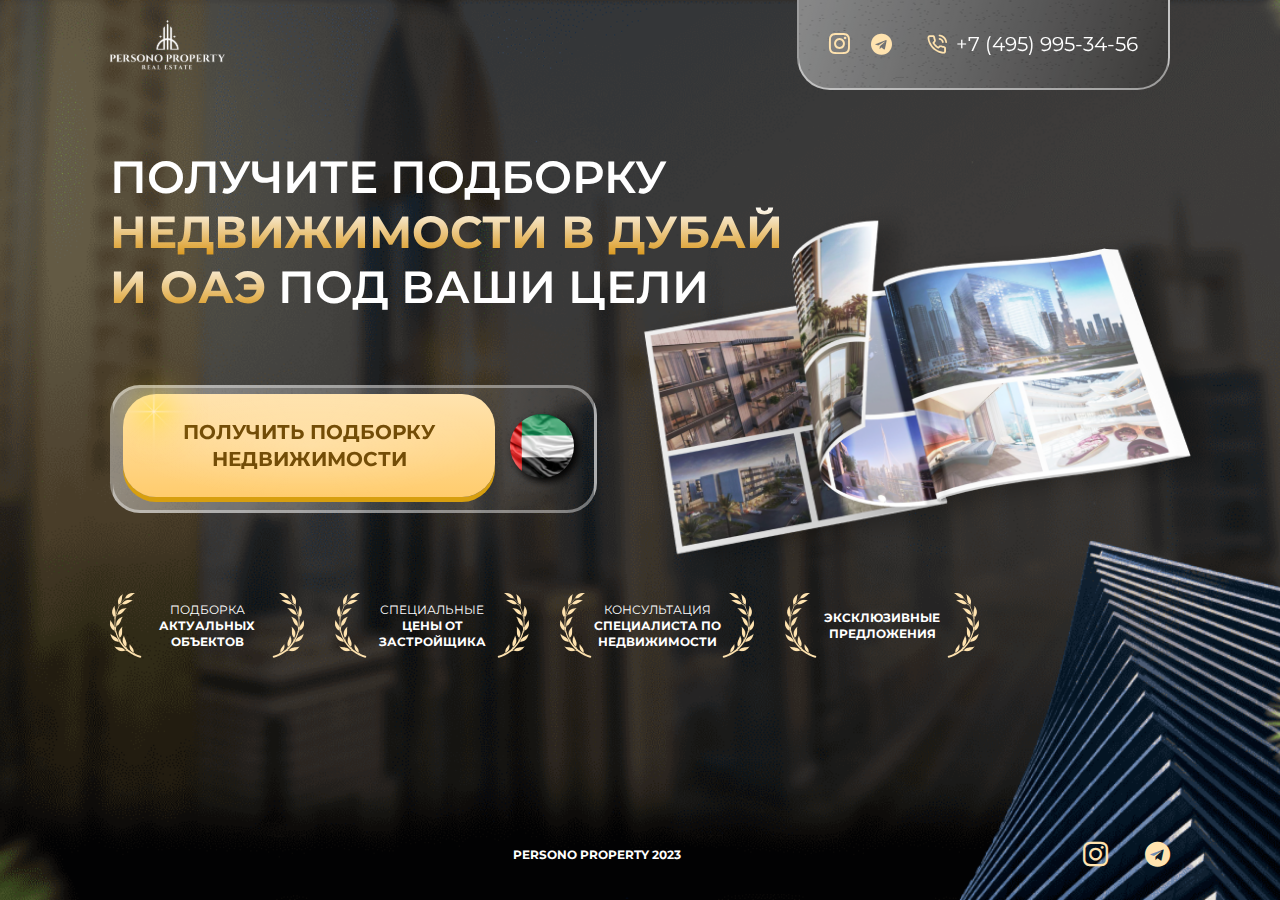
<file: index.html>
<!DOCTYPE html>
<html lang="ru">

<head>
	<title>Presono Property</title>
	<meta charset="UTF-8">
	<meta name="format-detection" content="telephone=no">
	<link rel="stylesheet" href="css/style.css">
	<!-- <meta name="robots" content="noindex, nofollow"> -->
	<!-- <meta name="viewport" content="width=device-width, initial-scale=1.0"> -->
	<meta name="viewport" content="width=device-width, initial-scale=1.0, maximum-scale=1.0, user-scalable=0">
	<meta name="robots" content="none">

	<link rel="apple-touch-icon" sizes="76x76" href="apple-touch-icon.png">
	<link rel="icon" type="image/png" sizes="32x32" href="favicon-32x32.png">
	<link rel="icon" type="image/png" sizes="16x16" href="favicon-16x16.png">
	<link rel="manifest" href="site.webmanifest">
	<link rel="mask-icon" href="safari-pinned-tab.svg" color="#5bbad5">
	<meta name="msapplication-TileColor" content="#da532c">
	<meta name="theme-color" content="#ffffff">
</head>

<body>
	<div class="wrapper">
		<main class="page">
			<section class="main-block">
				<header class="header sector">
					<div class="header__container _container">
						<div class="header__body">
							<a href="" class="header__logo"><img src="img/logo.svg" alt="Логотип"></a>
							<div class="header__links">
								<div class="header__icons">
									<a href="" class="header__icon _icon-insta"></a>
									<a href="" class="header__icon _icon-tele"></a>
								</div>
								<a href="tel:+74959953456" class="header__tel _icon-tel"><span>+7 (495) 995-34-56</span></a>
							</div>
						</div>
					</div>
				</header>
				<div class="main-block__container _container">
					<div class="main-block__content">
						<div class="main-block__row sector">
							<h1 class="main-block__title">Получите подборку <span>Недвижимости в дубай и оаэ</span> под ваши
								цели
							</h1>
							<div class="benefits-img"><img src="img/main-block/ka2r.png" alt=""></div>
							<div class="main-block__items">
								<div class="main-block__links">
									<a href="#callback" class="main-block__link btn pl"><span>получить подборку
											недвижимости</span></a>
									<div class="main-block__flag"><img src="img/main-block/flag.png" alt="Флаг"></div>
								</div>
							</div>
						</div>
						<div class="main-block__kar sector"><img src="img/main-block/kar.png" alt=""></div>
					</div>
					<div class="benefits sector">
						<div class="benefits__items">
							<div class="benefits__column">
								<div class="benefits__img"><img src="img/main-block/benefits-img.png" alt=""></div>
								<p class="benefits__text">Подборка <span>актуальных объектов</span></p>
								<div class="benefits__img benefits__img_r"><img src="img/main-block/benefits-img.png" alt="">
								</div>
							</div>
							<div class="benefits__column">
								<div class="benefits__img"><img src="img/main-block/benefits-img.png" alt=""></div>
								<p class="benefits__text">специальные <span>цены от застройщика</span></p>
								<div class="benefits__img benefits__img_r"><img src="img/main-block/benefits-img.png" alt="">
								</div>
							</div>
							<div class="benefits__column">
								<div class="benefits__img"><img src="img/main-block/benefits-img.png" alt=""></div>
								<p class="benefits__text">Консультация <span>специалиста по недвижимости</span></p>
								<div class="benefits__img benefits__img_r"><img src="img/main-block/benefits-img.png" alt="">
								</div>
							</div>
							<div class="benefits__column">
								<div class="benefits__img"><img src="img/main-block/benefits-img.png" alt=""></div>
								<p class="benefits__text"><span>Эксклюзивные предложения</span></p>
								<div class="benefits__img benefits__img_r"><img src="img/main-block/benefits-img.png" alt="">
								</div>
							</div>
						</div>
					</div>
				</div>
			</section>
			<div class="page__image ibg">
				<img src="img/bg-main.png" alt="Main-bg">
			</div>
			<footer class="footer sector">
				<div class="footer__container _container">
					<div class="footer__body">
						<p class="footer__text">PERSONO PROPERTY 2023</p>
						<div class="footer__icons">
							<a href="" class="footer__icon _icon-insta"></a>
							<a href="" class="footer__icon _icon-tele"></a>
						</div>
					</div>
				</div>
			</footer>
		</main>
	</div>
	<div class="popup popup-callback">
		<div class="popup-table table">
			<div class="cell">
				<div class="popup-content">
					<div class="popup-close"></div>
					<div class="popup__row">
						<div class="popup__image"><img src="img/main-block/ka2r.png" alt=""></div>
						<div class="popup__items">
							<div class="popup__title">Получить подборку</div>
							<form action="#" class="popup-form form">
								<div class="form-input">
									<input autocomplete="off" type="text" name="form[]" data-value="Ваше имя"
										class="input req" />
								</div>
								<div class="form-input">
									<input autocomplete="off" type="tel" name="form[]" data-value="Телефон"
										class="input req phone" />
								</div>
								<div class="form-button">
									<button type="submit" class="form__btn btn fw">отправить</button>
								</div>
							</form>
						</div>
					</div>
				</div>
			</div>
		</div>
	</div>
	<script src="https://code.jquery.com/jquery-3.3.1.min.js"></script>
	<!-- <script src="https://code.jquery.com/jquery-migrate-3.0.1.min.js"></script> -->
	<script src="js/vendors.js"></script>
	<script src="js/main.js"></script>
</body>

</html>
</file>
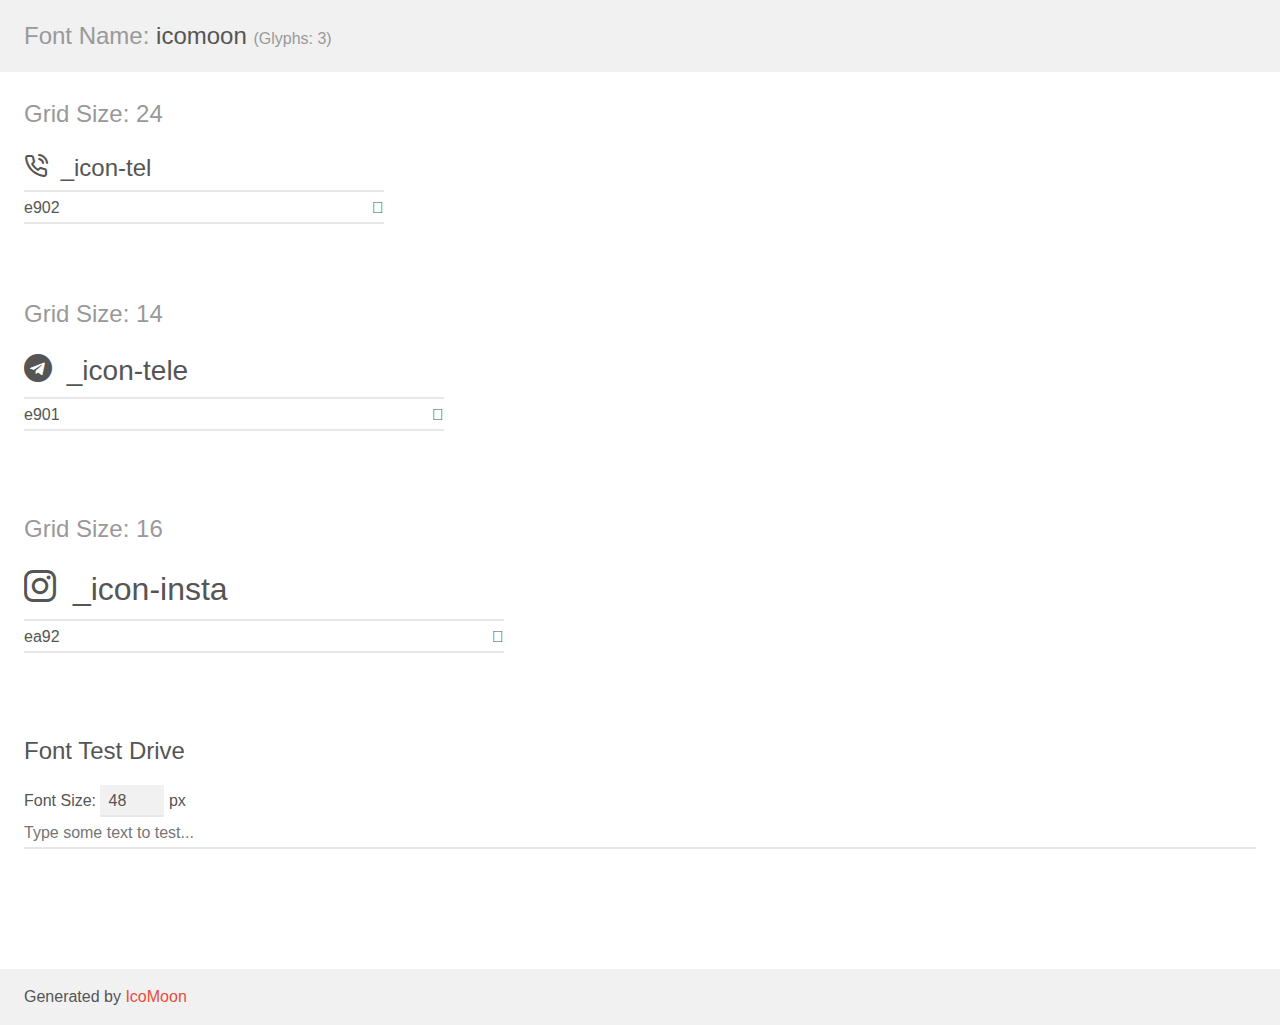
<file: fonts/icomoon-v1.0/demo.html>
<!doctype html>
<html>
<head>
    <meta charset="utf-8">
    <title>IcoMoon Demo</title>
    <meta name="description" content="An Icon Font Generated By IcoMoon.io">
    <meta name="viewport" content="width=device-width, initial-scale=1">
    <link rel="stylesheet" href="demo-files/demo.css">
    <link rel="stylesheet" href="style.css"></head>
<body>
    <div class="bgc1 clearfix">
        <h1 class="mhmm mvm"><span class="fgc1">Font Name:</span> icomoon <small class="fgc1">(Glyphs:&nbsp;3)</small></h1>
    </div>
    <div class="clearfix mhl ptl">
        <h1 class="mvm mtn fgc1">Grid Size: 24</h1>
        <div class="glyph fs1">
            <div class="clearfix bshadow0 pbs">
                <span class="_icon-tel"></span>
                <span class="mls"> _icon-tel</span>
            </div>
            <fieldset class="fs0 size1of1 clearfix hidden-false">
                <input type="text" readonly value="e902" class="unit size1of2" />
                <input type="text" maxlength="1" readonly value="&#xe902;" class="unitRight size1of2 talign-right" />
            </fieldset>
            <div class="fs0 bshadow0 clearfix hidden-true">
                <span class="unit pvs fgc1">liga: </span>
                <input type="text" readonly value="" class="liga unitRight" />
            </div>
        </div>
    </div>
    <div class="clearfix mhl ptl">
        <h1 class="mvm mtn fgc1">Grid Size: 14</h1>
        <div class="glyph fs2">
            <div class="clearfix bshadow0 pbs">
                <span class="_icon-tele"></span>
                <span class="mls"> _icon-tele</span>
            </div>
            <fieldset class="fs0 size1of1 clearfix hidden-false">
                <input type="text" readonly value="e901" class="unit size1of2" />
                <input type="text" maxlength="1" readonly value="&#xe901;" class="unitRight size1of2 talign-right" />
            </fieldset>
            <div class="fs0 bshadow0 clearfix hidden-true">
                <span class="unit pvs fgc1">liga: </span>
                <input type="text" readonly value="" class="liga unitRight" />
            </div>
        </div>
    </div>
    <div class="clearfix mhl ptl">
        <h1 class="mvm mtn fgc1">Grid Size: 16</h1>
        <div class="glyph fs3">
            <div class="clearfix bshadow0 pbs">
                <span class="_icon-insta"></span>
                <span class="mls"> _icon-insta</span>
            </div>
            <fieldset class="fs0 size1of1 clearfix hidden-false">
                <input type="text" readonly value="ea92" class="unit size1of2" />
                <input type="text" maxlength="1" readonly value="&#xea92;" class="unitRight size1of2 talign-right" />
            </fieldset>
            <div class="fs0 bshadow0 clearfix hidden-true">
                <span class="unit pvs fgc1">liga: </span>
                <input type="text" readonly value="instagram, brand12" class="liga unitRight" />
            </div>
        </div>
    </div>

    <!--[if gt IE 8]><!-->
    <div class="mhl clearfix mbl">
        <h1>Font Test Drive</h1>
        <label>
            Font Size: <input id="fontSize" type="number" class="textbox0 mbm"
            min="8" value="48" />
            px
        </label>
        <input id="testText" type="text" class="phl size1of1 mvl"
        placeholder="Type some text to test..." value=""/>
        <div id="testDrive" class="_icon-" style="font-family: icomoon">&nbsp;
        </div>
    </div>
    <!--<![endif]-->
    <div class="bgc1 clearfix">
        <p class="mhl">Generated by <a href="https://icomoon.io/app">IcoMoon</a></p>
    </div>

    <script src="demo-files/demo.js"></script>
</body>
</html>
</file>
<file: css/style.css>
@import url("https://fonts.googleapis.com/css2?family=Montserrat:wght@400;600;700&display=swap&subset=cyrillic-ext");
@font-face {
  font-family: "icomoon";
  src: url("../fonts/icomoon.eot?r7p5cr");
  src: url("../fonts/icomoon.eot?r7p5cr#iefix") format("embedded-opentype"), url("../fonts/icomoon.ttf?r7p5cr") format("truetype"), url("../fonts/icomoon.woff?r7p5cr") format("woff"), url("../fonts/icomoon.svg?r7p5cr#icomoon") format("svg");
  font-weight: normal;
  font-style: normal;
  font-display: block;
}
[class^=_icon-]::before,
[class*=" _icon-"]::before {
  /* use !important to prevent issues with browser extensions that change fonts */
  font-family: "icomoon" !important;
  speak: never;
  font-style: normal;
  font-weight: normal;
  font-variant: normal;
  text-transform: none;
  line-height: 1;
  /* Better Font Rendering =========== */
  -webkit-font-smoothing: antialiased;
  -moz-osx-font-smoothing: grayscale;
}

._icon-tel:before {
  content: "\e902";
  color: #FFE3AF;
  margin: 0px 9px 0px 0px;
  -webkit-transition: all 0.3s ease 0s;
  transition: all 0.3s ease 0s;
}

._icon-tele:before {
  content: "\e901";
  color: #FFE3AF;
  -webkit-transition: all 0.3s ease 0s;
  transition: all 0.3s ease 0s;
}

._icon-insta:before {
  content: "\ea92";
  color: #FFE3AF;
  -webkit-transition: all 0.3s ease 0s;
  transition: all 0.3s ease 0s;
}

* {
  padding: 0px;
  margin: 0px;
  border: 0px;
}

*,
*:before,
*:after {
  -webkit-box-sizing: border-box;
  box-sizing: border-box;
}

:focus,
:active {
  outline: none;
}

a:focus,
a:active {
  outline: none;
}

aside,
nav,
footer,
header,
section {
  display: block;
}

html,
body {
  height: 100%;
  min-width: 320px;
}

body {
  line-height: 1;
  font-family: "Montserrat";
  -ms-text-size-adjust: 100%;
  -moz-text-size-adjust: 100%;
  -webkit-text-size-adjust: 100%;
}

input,
button,
textarea {
  font-family: "Montserrat";
}

input::-ms-clear {
  display: none;
}

button {
  cursor: pointer;
}

button::-moz-focus-inner {
  padding: 0;
  border: 0;
}

a,
a:visited {
  text-decoration: none;
}

a:hover {
  text-decoration: none;
}

ul li {
  list-style: none;
}

img {
  vertical-align: top;
}

h1,
h2,
h3,
h4,
h5,
h6 {
  font-weight: inherit;
  font-size: inherit;
}

body {
  color: #fff;
  font-size: 14px;
}
body.lock {
  overflow: hidden;
}

.wrapper {
  width: 100%;
  min-height: 100%;
  overflow: hidden;
  display: -webkit-box;
  display: -ms-flexbox;
  display: flex;
  font-size: 0;
  -webkit-box-orient: vertical;
  -webkit-box-direction: normal;
      -ms-flex-direction: column;
          flex-direction: column;
}
._container {
  max-width: 1060px;
  margin: 0 auto;
  width: 100%;
}
@media (max-width: 1072px) {
  ._container {
    max-width: 970px;
  }
}
@media (max-width: 991.98px) {
  ._container {
    max-width: 750px;
  }
}
@media (max-width: 767.98px) {
  ._container {
    max-width: none;
    padding: 0 10px;
  }
}

.btn {
  position: relative;
  display: inline-block;
  padding: 25px 60px;
  background: radial-gradient(50% 50% at 50% 50%, rgba(255, 255, 255, 0.2) 0%, rgba(255, 255, 255, 0) 100%), -webkit-gradient(linear, left top, left bottom, from(#FFE3AF), to(#FFCC6D));
  background: radial-gradient(50% 50% at 50% 50%, rgba(255, 255, 255, 0.2) 0%, rgba(255, 255, 255, 0) 100%), linear-gradient(180deg, #FFE3AF 0%, #FFCC6D 100%);
  -webkit-box-shadow: 0px 5px 0px #D79F0F;
          box-shadow: 0px 5px 0px #D79F0F;
  border-radius: 33px;
  -webkit-transition: background 0.3s ease 0s;
  transition: background 0.3s ease 0s;
  position: relative;
  top: 0;
  font-weight: 700;
  font-size: 20px;
  line-height: 134.5%;
  text-transform: uppercase;
  text-align: center;
  color: #734D07;
}
.btn:before {
  content: "";
  position: absolute;
  width: 150px;
  height: 150px;
  top: -60px;
  left: -40px;
  background: url("../img/main-block/decor.png") center/cover no-repeat;
  opacity: 0.5;
}
@media (max-width: 991.98px) {
  .btn:before {
    top: -35px;
    left: -30px;
    width: 100px;
    height: 100px;
  }
}
@media (max-width: 991.98px) {
  .btn {
    font-size: 18px;
    padding: 20px 50px;
  }
}
@media (max-width: 767.98px) {
  .btn {
    font-size: 16px;
  }
}
.btn:active {
  top: 3px;
  -webkit-box-shadow: 0px 3px 0px #D79F0F;
          box-shadow: 0px 3px 0px #D79F0F;
}

input[type=text], input[type=email], input[type=tel], textarea {
  -webkit-appearance: none;
  -moz-appearance: none;
  appearance: none;
}

.input {
  border-radius: 60px !important;
  width: 100%;
  display: block;
  padding: 0px 20px;
  background: #FFFFFF;
  border: 1px solid #EFF0F7;
  -webkit-box-shadow: 0px 2px 6px rgba(19, 18, 66, 0.3);
          box-shadow: 0px 2px 6px rgba(19, 18, 66, 0.3);
  font-size: 18px;
  color: #6F6C90;
  min-height: 60px;
  -webkit-transition: border 0.3s ease 0s;
  transition: border 0.3s ease 0s;
}
@media (max-width: 991.98px) {
  .input {
    font-size: 15px;
    padding: 0px 15px;
  }
}
.input.focus {
  border: 2px solid #6F6C90;
}
.input.err {
  border: 2px solid red;
}

.ibg {
  position: relative;
}
.ibg img {
  position: absolute;
  width: 100%;
  height: 100%;
  top: 0;
  left: 0;
  -o-object-fit: cover;
     object-fit: cover;
}

body.ie .ibg {
  background-position: center;
  background-size: cover;
  background-repeat: no-repeat;
}
body.ie .ibg img {
  width: 0;
  height: 0;
  opacity: 0;
  visibility: hidden;
}

.header {
  position: relative;
  z-index: 50;
  -webkit-transform: translate(0, -50px);
          transform: translate(0, -50px);
  opacity: 0;
  -webkit-transition: all 0.8s ease 0s;
  transition: all 0.8s ease 0s;
}
.header.view {
  -webkit-transform: translate(0, 0px);
          transform: translate(0, 0px);
  opacity: 1;
}
@media (max-width: 767.98px) {
  .header__container {
    padding: 0px 30px;
  }
}
@media (max-width: 370px) {
  .header__container {
    padding: 0px 10px;
  }
}
.header__body {
  display: -webkit-box;
  display: -ms-flexbox;
  display: flex;
  font-size: 0;
  -webkit-box-align: center;
      -ms-flex-align: center;
          align-items: center;
  -webkit-box-pack: justify;
      -ms-flex-pack: justify;
          justify-content: space-between;
  height: 90px;
}
@media (max-width: 991.98px) {
  .header__body {
    height: 80px;
  }
}
@media (max-width: 767.98px) {
  .header__body {
    padding: 0px 10px;
    background: linear-gradient(105.87deg, rgba(255, 255, 255, 0.4) 3.04%, rgba(255, 255, 255, 0) 99.23%);
    -webkit-backdrop-filter: blur(43.6667px);
            backdrop-filter: blur(43.6667px);
    border-bottom-left-radius: 30px;
    border-bottom-right-radius: 30px;
    border-bottom: 2px solid rgba(255, 255, 255, 0.4);
    border-right: 2px solid rgba(255, 255, 255, 0.3);
    border-left: 2px solid rgba(255, 255, 255, 0.4);
    position: relative;
  }
  .header__body:before {
    content: "";
    position: absolute;
    z-index: -1;
    width: 100%;
    height: 100%;
    top: 0;
    left: 0;
    background: url("../img/header/bg.png") center/cover no-repeat;
  }
}
.header__logo {
  position: relative;
  z-index: 2;
  display: inline-block;
  width: 115px;
}
.header__logo img {
  max-width: 100%;
}
.header__links {
  padding: 0px 30px;
  display: -webkit-box;
  display: -ms-flexbox;
  display: flex;
  font-size: 0;
  -webkit-box-align: center;
      -ms-flex-align: center;
          align-items: center;
  height: 100%;
  border-bottom-left-radius: 32.75px;
  border-bottom-right-radius: 32.75px;
}
@media (min-width: 767.98px) {
  .header__links {
    background: linear-gradient(105.87deg, rgba(255, 255, 255, 0.4) 3.04%, rgba(255, 255, 255, 0) 99.23%);
    -webkit-backdrop-filter: blur(43.6667px);
            backdrop-filter: blur(43.6667px);
    position: relative;
    border-bottom: 2.5px solid rgba(255, 255, 255, 0.5);
    border-right: 2.5px solid rgba(255, 255, 255, 0.5);
    border-left: 2.5px solid rgba(255, 255, 255, 0.5);
  }
  .header__links:before {
    content: "";
    position: absolute;
    z-index: -1;
    width: 100%;
    height: 100%;
    top: 0;
    left: 0;
    background: url("../img/header/bg.png") center/cover no-repeat;
  }
}
@media (max-width: 767.98px) {
  .header__links {
    -webkit-box-orient: vertical;
    -webkit-box-direction: normal;
        -ms-flex-direction: column;
            flex-direction: column;
    -webkit-box-pack: center;
        -ms-flex-pack: center;
            justify-content: center;
    -webkit-box-align: start;
        -ms-flex-align: start;
            align-items: flex-start;
  }
}
.header__icons {
  font-size: 21px;
  margin: 0px 35px 0px 0px;
}
@media (max-width: 767.98px) {
  .header__icons {
    margin: 0;
    -webkit-box-ordinal-group: 2;
    -ms-flex-order: 2;
    order: 2;
  }
}
.header__icon:nth-child(1) {
  margin: 0px 15px 0px 0px;
}
@media (any-hover: hover) {
  .header__icon:hover:before {
    color: #fff;
  }
}
.header__tel {
  display: -webkit-box;
  display: -ms-flexbox;
  display: flex;
  font-size: 0;
  -webkit-box-align: center;
      -ms-flex-align: center;
          align-items: center;
  font-size: 20px;
  line-height: 120%;
  text-transform: uppercase;
  color: #FFFFFF;
}
.header__tel:hover:before {
  color: #fff;
}
@media (any-hover: hover) {
  .header__tel span {
    position: relative;
    z-index: 2;
  }
  .header__tel span:before {
    content: "";
    position: absolute;
    width: 0;
    height: 1.5px;
    bottom: -2px;
    left: 50%;
    background-color: #fff;
    -webkit-transition: all 0.3s ease 0s;
    transition: all 0.3s ease 0s;
  }
  .header__tel span:hover:before {
    width: 100%;
    left: 0;
  }
}
@media (max-width: 991.98px) {
  .header__tel {
    font-size: 15px;
  }
}
@media (max-width: 767.98px) {
  .header__tel {
    -webkit-box-ordinal-group: 1;
    -ms-flex-order: 1;
    order: 1;
    margin: 0px 0px 10px 0px;
    font-size: 13px;
    white-space: nowrap;
  }
}

.footer {
  position: relative;
  z-index: 5;
  -webkit-transform: translate(0, 50px);
          transform: translate(0, 50px);
  opacity: 0;
  -webkit-transition: all 0.8s ease 0s;
  transition: all 0.8s ease 0s;
}
.footer.view {
  -webkit-transform: translate(0px, 0px);
          transform: translate(0px, 0px);
  opacity: 1;
}
.footer__body {
  display: -webkit-box;
  display: -ms-flexbox;
  display: flex;
  font-size: 0;
  -webkit-box-align: center;
      -ms-flex-align: center;
          align-items: center;
  height: 90px;
}
@media (max-width: 767.98px) {
  .footer__body {
    -webkit-box-pack: center;
        -ms-flex-pack: center;
            justify-content: center;
    -webkit-box-orient: vertical;
    -webkit-box-direction: normal;
        -ms-flex-direction: column;
            flex-direction: column;
    padding: 0px 20px;
  }
}
@media (max-width: 370px) {
  .footer__body {
    padding: 0px 10px;
  }
}
.footer__text {
  font-weight: 700;
  font-size: 12px;
  line-height: 134.5%;
  text-transform: uppercase;
  color: #FFFFFF;
}
@media (min-width: 767.98px) {
  .footer__text {
    text-align: center;
    -webkit-box-flex: 1;
        -ms-flex: 1 1 auto;
            flex: 1 1 auto;
  }
}
@media (max-width: 767.98px) {
  .footer__text {
    -webkit-box-ordinal-group: 2;
    -ms-flex-order: 2;
    order: 2;
  }
}
.footer__icons {
  font-size: 25px;
}
@media (max-width: 767.98px) {
  .footer__icons {
    -webkit-box-ordinal-group: 1;
    -ms-flex-order: 1;
    order: 1;
    margin: 0px 0px 20px 0px;
  }
}
.footer__icon:nth-child(1) {
  margin: 0px 30px 0px 0px;
}
@media (any-hover: hover) {
  .footer__icon:hover:before {
    color: #fff;
  }
}

.popup {
  -webkit-overflow-scrolling: touch;
  background-color: rgba(0, 0, 0, 0.8);
  display: none;
  position: fixed !important;
  top: 0px;
  left: 0;
  width: 100%;
  height: 100%;
  overflow: auto;
  z-index: 100;
}
.popup.active .popup-content {
  -webkit-transform: scale(1);
  transform: scale(1);
}
.popup.show {
  display: block;
}
.popup.show .popup-content {
  -webkit-transform: scale(1);
  transform: scale(1);
}

.popup-table {
  height: 100%;
  table-layout: fixed;
}
.popup-table > .cell {
  height: 100%;
  vertical-align: middle;
  padding: 30px 10px;
}

.popup-content {
  -webkit-transform: scale(0);
  transform: scale(0);
  -webkit-transition: all 0.3s ease 0s;
  transition: all 0.3s ease 0s;
  position: relative;
  top: 50px;
  max-width: 764px;
  margin: 0px auto;
  border-radius: 20px;
  overflow: hidden;
}
@media (max-width: 767.98px) {
  .popup-content {
    background-color: #fff;
  }
}

.popup-close {
  width: 18px;
  height: 18px;
  position: absolute;
  top: 20px;
  right: 20px;
  cursor: pointer;
  background: url("../img/icons/close.svg") 0 0 no-repeat;
}
@media (max-width: 767.98px) {
  .popup-close {
    display: none;
  }
}

.popup__row {
  display: -webkit-box;
  display: -ms-flexbox;
  display: flex;
  font-size: 0;
}
@media (max-width: 767.98px) {
  .popup__row {
    -webkit-box-orient: vertical;
    -webkit-box-direction: normal;
        -ms-flex-direction: column;
            flex-direction: column;
  }
}

.popup__image {
  -webkit-box-flex: 0;
      -ms-flex: 0 1 39.9%;
          flex: 0 1 39.9%;
  background: url("../img/main-block/popup-bg.png") center/cover no-repeat;
  position: relative;
}
@media (min-width: 767.98px) {
  .popup__image img {
    position: absolute;
    z-index: 20;
    top: 50%;
    right: -60px;
    -webkit-transform: translate(0, -50%);
            transform: translate(0, -50%);
  }
}
@media (max-width: 767.98px) {
  .popup__image {
    text-align: center;
    display: inline-block;
    max-width: 100%;
    border-radius: 20px;
  }
  .popup__image img {
    max-width: 100%;
  }
}

.popup__items {
  -webkit-box-flex: 0;
      -ms-flex: 0 1 60.1%;
          flex: 0 1 60.1%;
  padding: 60px 50px 50px 50px;
  background-color: #fff;
}
@media (max-width: 767.98px) {
  .popup__items {
    padding: 30px 15px 50px 15px;
  }
}

.popup__title {
  font-size: 24px;
  color: #000000;
  font-weight: 700;
  font-size: 24px;
  line-height: 145.8333333333%;
  letter-spacing: 1px;
  margin: 0px 0px 40px 0px;
  text-transform: uppercase;
}
@media (max-width: 991.98px) {
  .popup__title {
    font-size: 20px;
  }
}
@media (max-width: 767.98px) {
  .popup__title {
    margin: 0px 0px 24px 0px;
  }
}

.form-input {
  margin: 0px 0px 30px 0px;
}
@media (max-width: 767.98px) {
  .form-input {
    margin: 0px 0px 15px 0px;
  }
}

.form__btn {
  border-radius: 22px;
}

.page {
  -webkit-box-flex: 1;
      -ms-flex: 1 1 auto;
          flex: 1 1 auto;
  position: relative;
  display: -webkit-box;
  display: -ms-flexbox;
  display: flex;
  font-size: 0;
  -webkit-box-orient: vertical;
  -webkit-box-direction: normal;
      -ms-flex-direction: column;
          flex-direction: column;
}
.page__image {
  position: absolute;
  width: 100%;
  height: 100%;
  top: 0;
  left: 0;
}

.main-block {
  -webkit-box-flex: 1;
      -ms-flex: 1 1 auto;
          flex: 1 1 auto;
}
.main-block__container {
  position: relative;
  z-index: 2;
}
.main-block__content {
  padding: 60px 0px 0px 0px;
  margin: 0px 0px 80px 0px;
  position: relative;
}
@media (max-width: 991.98px) {
  .main-block__content {
    margin: 0px 0px 50px 0px;
  }
}
@media (max-width: 767.98px) {
  .main-block__content {
    padding: 40px 0px 0px 0px;
    margin: 0px 0px 30px 0px;
  }
}
.main-block__row {
  -webkit-transform: translate(-50px, 0);
          transform: translate(-50px, 0);
  opacity: 0;
  -webkit-transition: all 0.8s ease 0s;
  transition: all 0.8s ease 0s;
}
.main-block__row.view {
  -webkit-transform: translate(0, 0px);
          transform: translate(0, 0px);
  opacity: 1;
}
@media (max-width: 767.98px) {
  .main-block__row {
    display: -webkit-box;
    display: -ms-flexbox;
    display: flex;
    font-size: 0;
    -webkit-box-orient: vertical;
    -webkit-box-direction: normal;
        -ms-flex-direction: column;
            flex-direction: column;
    -webkit-box-pack: center;
        -ms-flex-pack: center;
            justify-content: center;
    -webkit-box-align: center;
        -ms-flex-align: center;
            align-items: center;
  }
}
.main-block__title {
  max-width: 680px;
  font-weight: 600;
  font-size: 45px;
  line-height: 122.2222222222%;
  text-transform: uppercase;
  margin: 0px 0px 70px 0px;
}
.main-block__title span {
  font-weight: 700;
  color: transparent;
  -webkit-background-clip: text;
  background-clip: text;
  background-image: -webkit-gradient(linear, left top, left bottom, from(#FFFFFF), to(#D8920F));
  background-image: linear-gradient(to bottom, #FFFFFF, #D8920F);
}
@media (max-width: 991.98px) {
  .main-block__title {
    max-width: 550px;
    font-size: 35px;
    margin: 0px 0px 50px 0px;
  }
}
@media (max-width: 767.98px) {
  .main-block__title {
    text-align: center;
    font-size: 20px;
    margin: 0px 0px 10px 0px;
    padding: 0px 20px;
  }
}
@media (max-width: 370px) {
  .main-block__title {
    padding: 0px 10px;
  }
}
@media (max-width: 767.98px) {
  .main-block__items {
    padding: 0px 20px;
  }
}
@media (max-width: 370px) {
  .main-block__items {
    padding: 0px 10px;
  }
}
.main-block__links {
  display: -moz-inline-flex;
  display: -ms-inline-flex;
  display: -o-inline-flex;
  display: -webkit-inline-box;
  display: -ms-inline-flexbox;
  display: inline-flex;
  -webkit-box-align: center;
      -ms-flex-align: center;
          align-items: center;
  padding: 6px 20px 13px 10px;
  background: linear-gradient(105deg, rgba(255, 255, 255, 0.4) 4%, rgba(255, 255, 255, 0) 99.23%), url("../img/header/bg.png") center/cover no-repeat;
  mix-blend-mode: overlay;
  border-radius: 30px;
  border: 3px solid rgba(255, 255, 255, 0.4);
}
@media (max-width: 991.98px) {
  .main-block__links {
    padding: 5px 10px 10px 5px;
    border-radius: 17.8398px;
    border: 2px solid rgba(255, 255, 255, 0.4);
  }
}
.main-block__link {
  display: -moz-inline-flex;
  display: -ms-inline-flex;
  display: -o-inline-flex;
  display: -webkit-inline-box;
  display: -ms-inline-flexbox;
  display: inline-flex;
  -webkit-box-pack: center;
      -ms-flex-pack: center;
          justify-content: center;
  -webkit-box-align: center;
      -ms-flex-align: center;
          align-items: center;
  margin: 0px 15px 0px 0px;
}
.main-block__link span {
  display: inline-block;
  max-width: 252px;
}
@media (max-width: 991.98px) {
  .main-block__link {
    -webkit-box-shadow: 0px 5px 0px #D79F0F;
            box-shadow: 0px 5px 0px #D79F0F;
    border-radius: 17.8398px;
    padding: 14px 20px;
    font-size: 11px;
    margin: 0px 10px 0px 0px;
  }
  .main-block__link:active {
    top: 2px;
    -webkit-box-shadow: 0px 3px 0px #D79F0F;
            box-shadow: 0px 3px 0px #D79F0F;
  }
  .main-block__link span {
    display: inline-block;
    max-width: 150px;
  }
}
.main-block__flag {
  display: inline-block;
  width: 64px;
  -webkit-filter: drop-shadow(4px 4px 4px #000000);
          filter: drop-shadow(4px 4px 4px #000000);
}
.main-block__flag img {
  max-width: 100%;
  border-radius: 50%;
}
@media (max-width: 991.98px) {
  .main-block__flag {
    width: 35px;
  }
}
.main-block__kar {
  -webkit-transform: translate(50px, 0);
          transform: translate(50px, 0);
  opacity: 0;
  -webkit-transition: all 0.8s ease 0s;
  transition: all 0.8s ease 0s;
}
.main-block__kar.view {
  -webkit-transform: translate(0px, 0);
          transform: translate(0px, 0);
  opacity: 1;
}
.main-block__kar img {
  max-width: 100%;
}
@media (min-width: 767.98px) {
  .main-block__kar {
    position: absolute;
    bottom: -40px;
    right: -60px;
    width: 350px;
  }
}
@media (min-width: 991.98px) {
  .main-block__kar {
    width: 500px;
  }
}
@media (min-width: 1072px) {
  .main-block__kar {
    width: 600px;
    bottom: -70px;
    right: -70px;
  }
}
@media (max-width: 767.98px) {
  .main-block__kar {
    display: none;
  }
}

.benefits {
  -webkit-transform: scale(0);
  transform: scale(0);
  opacity: 0;
  -webkit-transition: all 0.8s ease 0s;
  transition: all 0.8s ease 0s;
  display: -webkit-box;
  display: -ms-flexbox;
  display: flex;
  font-size: 0;
  padding: 0px 0px 75px 0px;
}
.benefits.view {
  -webkit-transform: scale(1);
  transform: scale(1);
  opacity: 1;
}
@media (max-width: 991.98px) {
  .benefits {
    padding: 0px 0px 40px 0px;
  }
}
@media (max-width: 767.98px) {
  .benefits {
    padding: 0px 0px 0px 0px;
  }
}
.benefits__items {
  -webkit-box-flex: 0;
      -ms-flex: 0 1 900px;
          flex: 0 1 900px;
  display: -webkit-box;
  display: -ms-flexbox;
  display: flex;
  font-size: 0;
}
@media (max-width: 660px) {
  .benefits__items {
    -ms-flex-wrap: wrap;
        flex-wrap: wrap;
  }
}
@media (max-width: 767.98px) {
  .benefits__items {
    padding: 0px 20px;
  }
}
@media (max-width: 370px) {
  .benefits__items {
    padding: 0px 10px;
  }
}
.benefits__column {
  display: -webkit-box;
  display: -ms-flexbox;
  display: flex;
  font-size: 0;
  -webkit-box-align: center;
      -ms-flex-align: center;
          align-items: center;
  -webkit-box-flex: 1;
      -ms-flex: 1 1 auto;
          flex: 1 1 auto;
}
@media (max-width: 767.98px) {
  .benefits__column {
    -webkit-box-flex: 0;
        -ms-flex: 0 1 50%;
            flex: 0 1 50%;
    margin: 0px 0px 20px 0px;
  }
  .benefits__column:nth-child(even) {
    -webkit-box-pack: end;
        -ms-flex-pack: end;
            justify-content: flex-end;
  }
}
.benefits__img_r {
  -webkit-transform: scale(-1, 1);
          transform: scale(-1, 1);
}
@media (max-width: 991.98px) {
  .benefits__img {
    display: inline-block;
    width: 24px;
  }
  .benefits__img img {
    max-width: 100%;
  }
}
.benefits__text {
  max-width: 130px;
  font-size: 12px;
  line-height: 134.5%;
  text-align: center;
  text-transform: uppercase;
}
.benefits__text span {
  font-weight: 700;
}
@media (max-width: 991.98px) {
  .benefits__text {
    font-size: 9px;
    max-width: 100px;
  }
}
@media (max-width: 479.98px) {
  .benefits__text {
    max-width: 95px;
  }
}

.benefits-img {
  display: none;
}
@media (max-width: 767.98px) {
  .benefits-img {
    display: -webkit-box;
    display: -ms-flexbox;
    display: flex;
    font-size: 0;
    -webkit-box-pack: center;
        -ms-flex-pack: center;
            justify-content: center;
    -webkit-box-align: center;
        -ms-flex-align: center;
            align-items: center;
    margin: 0px auto;
    max-width: 500px;
    /*background: rgba(255, 227, 175, 1);
    filter: blur(125.253px);*/
  }
  .benefits-img img {
    max-width: 100%;
  }
}
</file>
<file: fonts/icomoon-v1.0/demo-files/demo.css>
body {
  padding: 0;
  margin: 0;
  font-family: sans-serif;
  font-size: 1em;
  line-height: 1.5;
  color: #555;
  background: #fff;
}
h1 {
  font-size: 1.5em;
  font-weight: normal;
}
small {
  font-size: .66666667em;
}
a {
  color: #e74c3c;
  text-decoration: none;
}
a:hover, a:focus {
  box-shadow: 0 1px #e74c3c;
}
.bshadow0, input {
  box-shadow: inset 0 -2px #e7e7e7;
}
input:hover {
  box-shadow: inset 0 -2px #ccc;
}
input, fieldset {
  font-family: sans-serif;
  font-size: 1em;
  margin: 0;
  padding: 0;
  border: 0;
}
input {
  color: inherit;
  line-height: 1.5;
  height: 1.5em;
  padding: .25em 0;
}
input:focus {
  outline: none;
  box-shadow: inset 0 -2px #449fdb;
}
.glyph {
  font-size: 16px;
  width: 15em;
  padding-bottom: 1em;
  margin-right: 4em;
  margin-bottom: 1em;
  float: left;
  overflow: hidden;
}
.liga {
  width: 80%;
  width: calc(100% - 2.5em);
}
.talign-right {
  text-align: right;
}
.talign-center {
  text-align: center;
}
.bgc1 {
  background: #f1f1f1;
}
.fgc1 {
  color: #999;
}
.fgc0 {
  color: #000;
}
p {
  margin-top: 1em;
  margin-bottom: 1em;
}
.mvm {
  margin-top: .75em;
  margin-bottom: .75em;
}
.mtn {
  margin-top: 0;
}
.mtl, .mal {
  margin-top: 1.5em;
}
.mbl, .mal {
  margin-bottom: 1.5em;
}
.mal, .mhl {
  margin-left: 1.5em;
  margin-right: 1.5em;
}
.mhmm {
  margin-left: 1em;
  margin-right: 1em;
}
.mls {
  margin-left: .25em;
}
.ptl {
  padding-top: 1.5em;
}
.pbs, .pvs {
  padding-bottom: .25em;
}
.pvs, .pts {
  padding-top: .25em;
}
.unit {
  float: left;
}
.unitRight {
  float: right;
}
.size1of2 {
  width: 50%;
}
.size1of1 {
  width: 100%;
}
.clearfix:before, .clearfix:after {
  content: " ";
  display: table;
}
.clearfix:after {
  clear: both;
}
.hidden-true {
  display: none;
}
.textbox0 {
  width: 3em;
  background: #f1f1f1;
  padding: .25em .5em;
  line-height: 1.5;
  height: 1.5em;
}
#testDrive {
  display: block;
  padding-top: 24px;
  line-height: 1.5;
}
.fs0 {
  font-size: 16px;
}
.fs1 {
  font-size: 24px;
}
.fs2 {
  font-size: 28px;
}
.fs3 {
  font-size: 32px;
}
</file>
<file: fonts/icomoon-v1.0/style.css>
@font-face {
  font-family: 'icomoon';
  src:  url('fonts/icomoon.eot?r7p5cr');
  src:  url('fonts/icomoon.eot?r7p5cr#iefix') format('embedded-opentype'),
    url('fonts/icomoon.ttf?r7p5cr') format('truetype'),
    url('fonts/icomoon.woff?r7p5cr') format('woff'),
    url('fonts/icomoon.svg?r7p5cr#icomoon') format('svg');
  font-weight: normal;
  font-style: normal;
  font-display: block;
}

[class^="_icon-"], [class*=" _icon-"] {
  /* use !important to prevent issues with browser extensions that change fonts */
  font-family: 'icomoon' !important;
  speak: never;
  font-style: normal;
  font-weight: normal;
  font-variant: normal;
  text-transform: none;
  line-height: 1;

  /* Better Font Rendering =========== */
  -webkit-font-smoothing: antialiased;
  -moz-osx-font-smoothing: grayscale;
}

._icon-tel:before {
  content: "\e902";
}
._icon-tele:before {
  content: "\e901";
}
._icon-insta:before {
  content: "\ea92";
}
</file>
